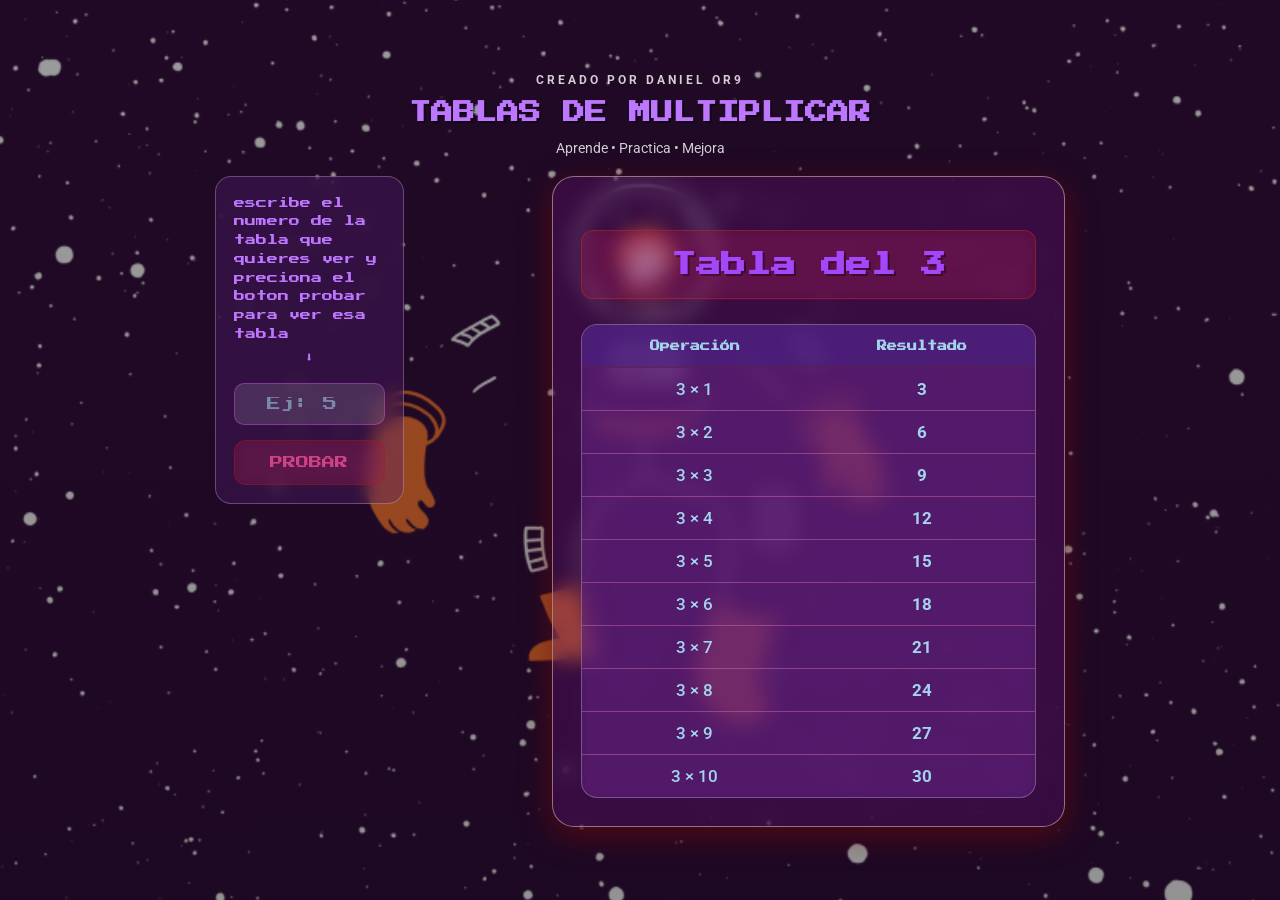
<file: index.html>
<!DOCTYPE html>
<html lang="es">
<head>
    <meta charset="UTF-8">
    <meta name="viewport" content="width=device-width, initial-scale=1.0">

    <link rel="stylesheet" href="multiplicar.css">

    <!-- Fuente arcade -->
    <link rel="preconnect" href="https://fonts.googleapis.com">
    <link rel="preconnect" href="https://fonts.gstatic.com" crossorigin>
    <link href="https://fonts.googleapis.com/css2?family=Press+Start+2P&family=Roboto:wght@400;500;700&display=swap" rel="stylesheet">

    <title>Tabla del 3</title>
</head>

<body>
    <div class="pagina">
    <header class="encabezado">
    <p class="autor">CREADO POR DANIEL OR9</p>
    <h2 class="titulo-principal">TABLAS DE MULTIPLICAR</h2>
    <p class="subtitulo">Aprende • Practica • Mejora</p>
</header>
<div class="zona-tabla">

    <section class="selector-tabla">

        <label for="numeroTabla">
            
            <p>escribe el numero de la tabla que quieres ver y  preciona el boton probar para ver esa tabla</p>
            <p class="flecha">⬇</p>
        </label>

        <input
            type="number"
            id="numeroTabla"
            placeholder="Ej: 5"
            min="1"
        >
        <button class="boton-probar" onclick="agregarTablas()">
            PROBAR
        </button>

    </section>

    <main class="contenedor">
        <div id="titulo">
        <h1>Tabla del 3</h1>
        </div>

        <div class="tabla-contenedor">

            <table class="tabla">

                <thead>
                    <tr>
                        <th>Operación</th>
                        <th>Resultado</th>
                    </tr>
                </thead>

                <tbody id="resultadoTablas">
                    <tr>
                        <td>3 × 1</td>
                        <td>3</td>
                    </tr>

                    <tr>
                        <td>3 × 2</td>
                        <td>6</td>
                    </tr>

                    <tr>
                        <td>3 × 3</td>
                        <td>9</td>
                    </tr>

                    <tr>
                        <td>3 × 4</td>
                        <td>12</td>
                    </tr>

                    <tr>
                        <td>3 × 5</td>
                        <td>15</td>
                    </tr>

                    <tr>
                        <td>3 × 6</td>
                        <td>18</td>
                    </tr>

                    <tr>
                        <td>3 × 7</td>
                        <td>21</td>
                    </tr>

                    <tr>
                        <td>3 × 8</td>
                        <td>24</td>
                    </tr>

                    <tr>
                        <td>3 × 9</td>
                        <td>27</td>
                    </tr>

                    <tr>
                        <td>3 × 10</td>
                        <td>30</td>
                    </tr>
                </tbody>

            </table>

        </div>

    </main>
</div>
    </div>
    <script src="multiplicar.js"></script>

</body>
</html>
</file>
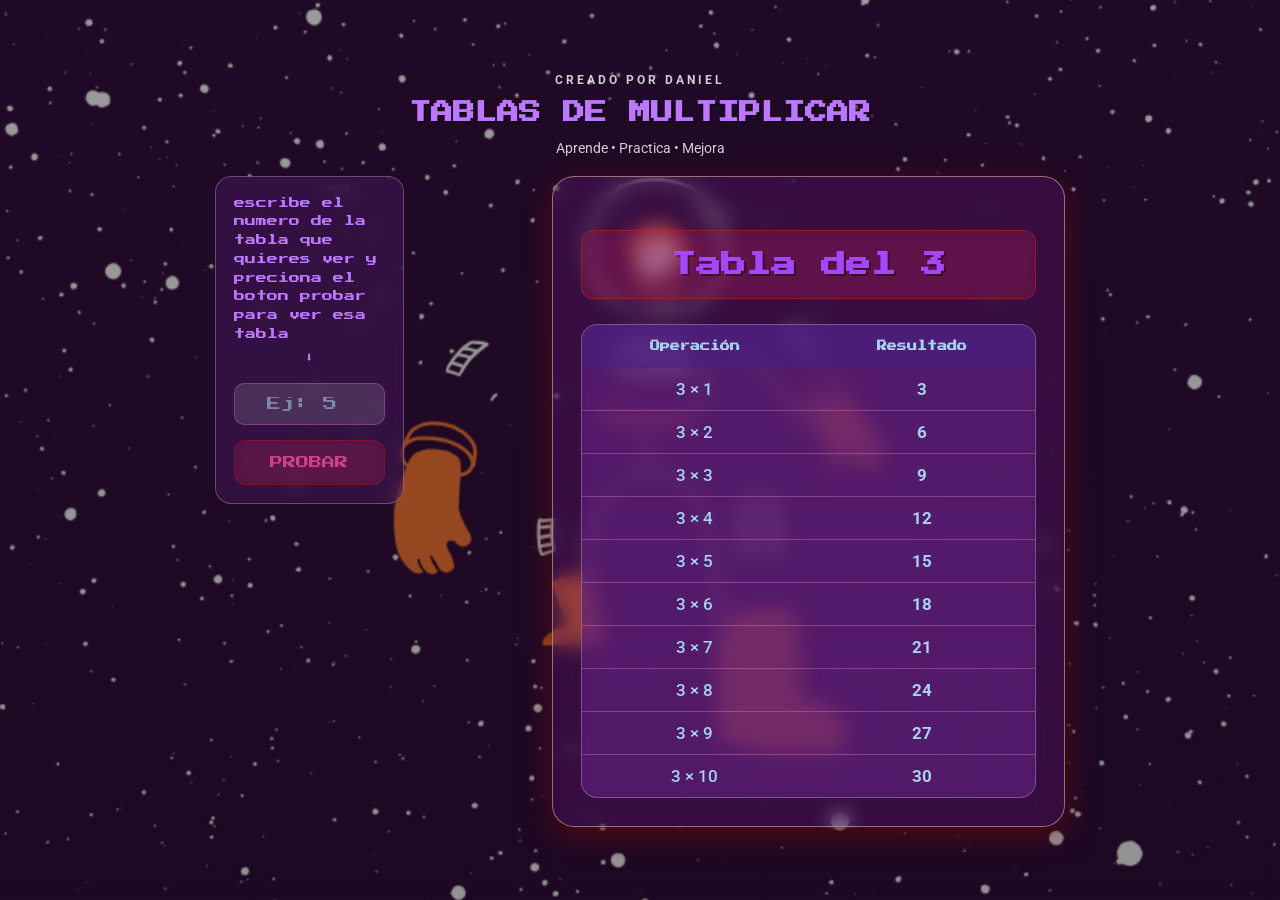
<file: multiplicar.html>
<!DOCTYPE html>
<html lang="es">
<head>
    <meta charset="UTF-8">
    <meta name="viewport" content="width=device-width, initial-scale=1.0">

    <link rel="stylesheet" href="multiplicar.css">

    <!-- Fuente arcade -->
    <link rel="preconnect" href="https://fonts.googleapis.com">
    <link rel="preconnect" href="https://fonts.gstatic.com" crossorigin>
    <link href="https://fonts.googleapis.com/css2?family=Press+Start+2P&family=Roboto:wght@400;500;700&display=swap" rel="stylesheet">

    <title>Tabla del 3</title>
</head>

<body>
    <div class="pagina">
    <header class="encabezado">
    <p class="autor">CREADO POR DANIEL</p>
    <h2 class="titulo-principal">TABLAS DE MULTIPLICAR</h2>
    <p class="subtitulo">Aprende • Practica • Mejora</p>
</header>
<div class="zona-tabla">

    <section class="selector-tabla">

        <label for="numeroTabla">
            
            <p>escribe el numero de la tabla que quieres ver y  preciona el boton probar para ver esa tabla</p>
            <p class="flecha">⬇</p>
        </label>

        <input
            type="number"
            id="numeroTabla"
            placeholder="Ej: 5"
            min="1"
        >
        <button class="boton-probar" onclick="agregarTablas()">
            PROBAR
        </button>

    </section>

    <main class="contenedor">
        <div id="titulo">
        <h1>Tabla del 3</h1>
        </div>

        <div class="tabla-contenedor">

            <table class="tabla">

                <thead>
                    <tr>
                        <th>Operación</th>
                        <th>Resultado</th>
                    </tr>
                </thead>

                <tbody id="resultadoTablas">
                    <tr>
                        <td>3 × 1</td>
                        <td>3</td>
                    </tr>

                    <tr>
                        <td>3 × 2</td>
                        <td>6</td>
                    </tr>

                    <tr>
                        <td>3 × 3</td>
                        <td>9</td>
                    </tr>

                    <tr>
                        <td>3 × 4</td>
                        <td>12</td>
                    </tr>

                    <tr>
                        <td>3 × 5</td>
                        <td>15</td>
                    </tr>

                    <tr>
                        <td>3 × 6</td>
                        <td>18</td>
                    </tr>

                    <tr>
                        <td>3 × 7</td>
                        <td>21</td>
                    </tr>

                    <tr>
                        <td>3 × 8</td>
                        <td>24</td>
                    </tr>

                    <tr>
                        <td>3 × 9</td>
                        <td>27</td>
                    </tr>

                    <tr>
                        <td>3 × 10</td>
                        <td>30</td>
                    </tr>
                </tbody>

            </table>

        </div>

    </main>
</div>
    </div>
    <script src="multiplicar.js"></script>

</body>
</html>
</file>
<file: multiplicar.css>
* {
    margin: 0;
    padding: 0;
    box-sizing: border-box;
}

body {
    min-height: 100vh;

    display: flex;
    justify-content: center;
    align-items: center;

    padding: 30px;

    /*
        Reemplaza "fondo.gif" por el nombre
        exacto de tu GIF.
    */
    background-image:
        linear-gradient(
            rgba(3, 2, 2, 0.398),
            rgba(1, 1, 2, 0.426)
        ),
        url("Connection.gif");

    background-size: cover;
    background-position: center;
    background-repeat: no-repeat;
    background-attachment: fixed;

    font-family: "Roboto", sans-serif;
}

.pagina {
    width: 100%;
    max-width: 850px;

    display: flex;
    flex-direction: column;
    align-items: center;

    gap: 20px;
}

.encabezado {
    width: 100%;
    text-align: center;
}

.autor {
    margin-bottom: 10px;

    font-family: "Roboto", sans-serif;
    font-size: 12px;
    font-weight: 700;

    letter-spacing: 3px;

    color: rgba(255, 255, 255, 0.8);
}

.titulo-principal {
    font-family: "Press Start 2P", monospace;
    font-size: 22px;
    line-height: 1.5;

    color: rgb(189, 119, 255);

    text-shadow:
        2px 2px 0 rgba(0, 0, 0, 0.4);
}

.subtitulo {
    margin-top: 10px;

    font-family: "Roboto", sans-serif;
    font-size: 14px;

    color: rgba(255, 255, 255, 0.8);
}
/* ==============================
   ZONA TABLA + SELECTOR
   ============================== */

.zona-tabla {
    width: 100%;

    display: flex;
    align-items: flex-start;

    gap: 148px;
}


/* ==============================
   SELECTOR DE TABLA
   ============================== */

.selector-tabla {
    width: 300px;

    padding: 18px;

    display: flex;
    flex-direction: column;

    gap: 15px;

    background: rgba(88, 33, 119, 0.35);

    border: 1px solid rgba(255, 255, 255, 0.25);

    border-radius: 16px;

    backdrop-filter: blur(8px);
    -webkit-backdrop-filter: blur(8px);

    text-align: left;
}


/* Texto */

.selector-tabla label {
    font-family: "Press Start 2P", monospace;

    font-size: 11px;
    line-height: 1.7;

    color: rgb(189, 119, 255);
}
.flecha{
    text-align: center;
    font-size: 14px;
}


/* Caja donde se escribe el número */

.selector-tabla input {
    width: 100%;

    padding: 13px;

    border: 1px solid rgba(204, 74, 224, 0.45);

    border-radius: 10px;

    outline: none;

    background: rgba(255, 255, 255, 0.12);

    color: rgb(163, 211, 237);

    font-family: "Press Start 2P", monospace;
    font-size: 14px;

    text-align: center;

    transition:
        border 0.2s ease,
        background 0.2s ease,
        box-shadow 0.2s ease;
}


/* Cuando el usuario hace clic en la caja */

.selector-tabla input:focus {
    border-color: rgb(189, 119, 255);

    background: rgba(255, 255, 255, 0.18);

    box-shadow:
        0 0 12px rgba(189, 119, 255, 0.25);
}


/* Color del texto de ejemplo */

.selector-tabla input::placeholder {
    color: rgba(163, 211, 237, 0.55);
}


/* ==============================
   CONTENEDOR PRINCIPAL
   ============================== */

.contenedor {
    width: 100%;
    max-width: 750px;

    padding: 28px;

    text-align: center;

    /* Efecto glass */
    background: rgba(187, 35, 210, 0.16);

    border: 1px solid rgba(176, 146, 146, 0.759);

    border-radius: 22px;

    backdrop-filter: blur(10px);
    -webkit-backdrop-filter: blur(10px);

    box-shadow:
        0 8px 30px rgba(123, 11, 11, 0.571);
}


/* ==============================
   TÍTULO
   ============================== */

h1 {
    margin: 25px 0;

    font-family: "Press Start 2P", monospace;

    font-size: 25px;
    line-height: 1.5;

    color: rgb(164, 71, 250);

    text-shadow:
        2px 2px 0 rgba(0, 0, 0, 0.35);
        padding: 15px;
         border: 1px solid rgba(207, 36, 36, 0.483);

    border-radius: 12px;

    background: rgba(163, 30, 30, 0.213);

    backdrop-filter: blur(8px);
    -webkit-backdrop-filter: blur(8px);

}


/* ==============================
   BOTÓN
   ============================== */

.boton-probar {
    width: 100%;

    padding: 15px;

    border: 1px solid rgba(191, 18, 18, 0.4);

    border-radius: 12px;

    background: rgba(200, 33, 33, 0.2);

    backdrop-filter: blur(8px);
    -webkit-backdrop-filter: blur(8px);

    color: rgb(206, 66, 134);

    font-family: "Press Start 2P", monospace;
    font-size: 13px;

    cursor: pointer;

    transition:
        transform 0.2s ease,
        background 0.2s ease;
}

.boton-probar:hover {
    background: rgba(255, 255, 255, 0.30);

    transform: translateY(-2px);
}


/* ==============================
   CONTENEDOR DE LA TABLA
   ============================== */

.tabla-contenedor {
    width: 100%;

    overflow: hidden;

    border-radius: 16px;

    /* Segundo nivel de cristal */
    background: rgba(88, 33, 119, 0.618);

    border: 1px solid rgba(255, 255, 255, 0.25);

    backdrop-filter: blur(7px);
    -webkit-backdrop-filter: blur(7px);
}


/* ==============================
   TABLA
   ============================== */

.tabla {
    width: 100%;

    border-collapse: collapse;

    color: rgb(163, 211, 237);
}


/* Encabezados */

.tabla th {
    padding: 16px 10px;

    font-family: "Press Start 2P", monospace;

    font-size: 10px;

    background: rgba(72, 34, 132, 0.547);

    border-bottom: 1px solid rgba(113, 30, 30, 0.534);
}


/* Celdas */

.tabla td {
    padding: 11px;

    font-size: 17px;
    font-weight: 500;

    border-bottom: 1px solid rgba(221, 116, 179, 0.423);
}


/* Eliminar borde de la última fila */

.tabla tbody tr:last-child td {
    border-bottom: none;
}


/* Cambio muy sutil al pasar el mouse */

.tabla tbody tr {
    transition: background 0.2s ease;
}

.tabla tbody tr:hover {
    background: rgba(62, 14, 116, 0.624);
}


/* Resultado */

.tabla td:last-child {
    font-weight: 700;
}


/* ==============================
   RESPONSIVE
   ============================== */

@media (max-width: 600px) {
    .zona-tabla {
    flex-direction: column;
}

.selector-tabla {
    width: 100%;
    text-align: center;
}

.tabla-contenedor {
    width: 100%;
}

    body {
        padding: 15px;
    }

    .contenedor {
        padding: 20px;

        border-radius: 18px;
    }

    h1 {
        font-size: 19px;
    }

    .boton-probar {
        font-size: 11px;
    }

    .tabla th {
        font-size: 8px;
    }

    .tabla td {
        padding: 10px 6px;

        font-size: 15px;
    }
}


@media (max-width: 380px) {

    .contenedor {
        padding: 15px;
    }

    h1 {
        font-size: 16px;
    }

    .tabla td {
        font-size: 14px;
    }
}
</file>
